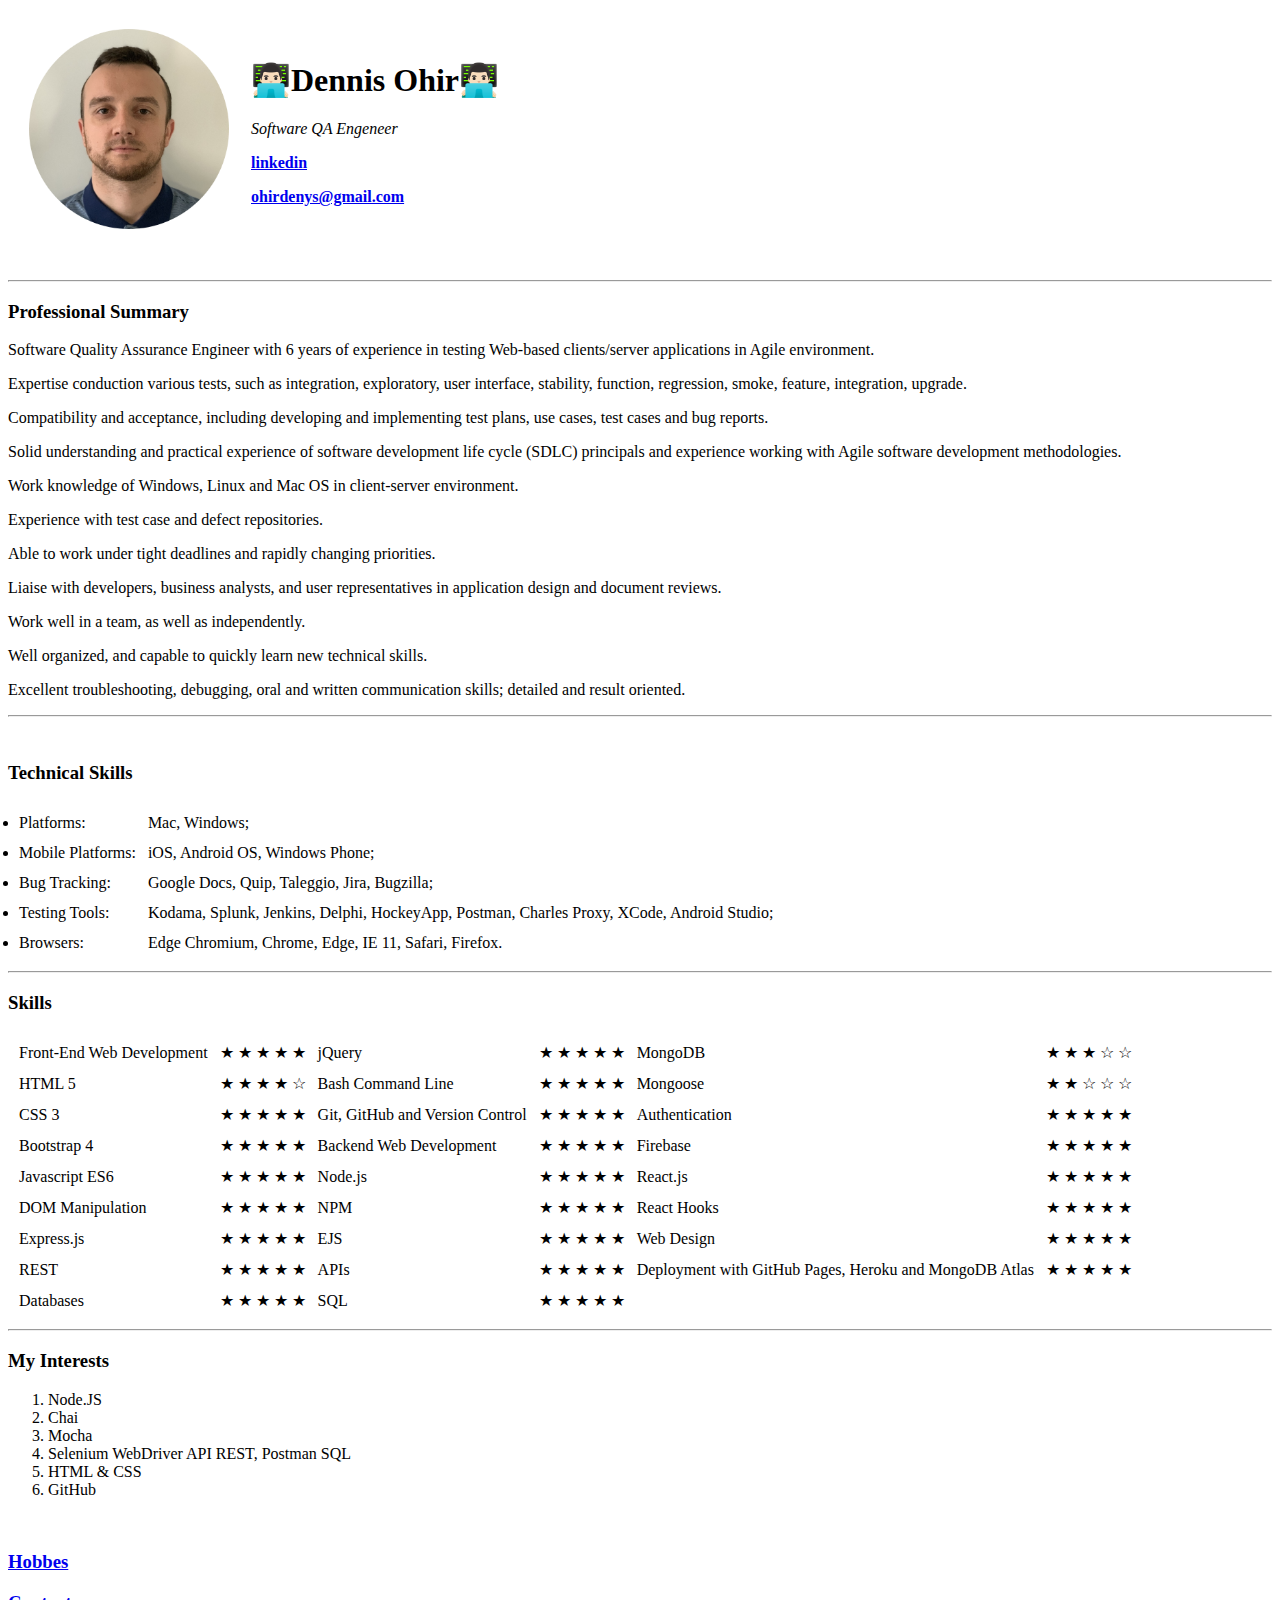
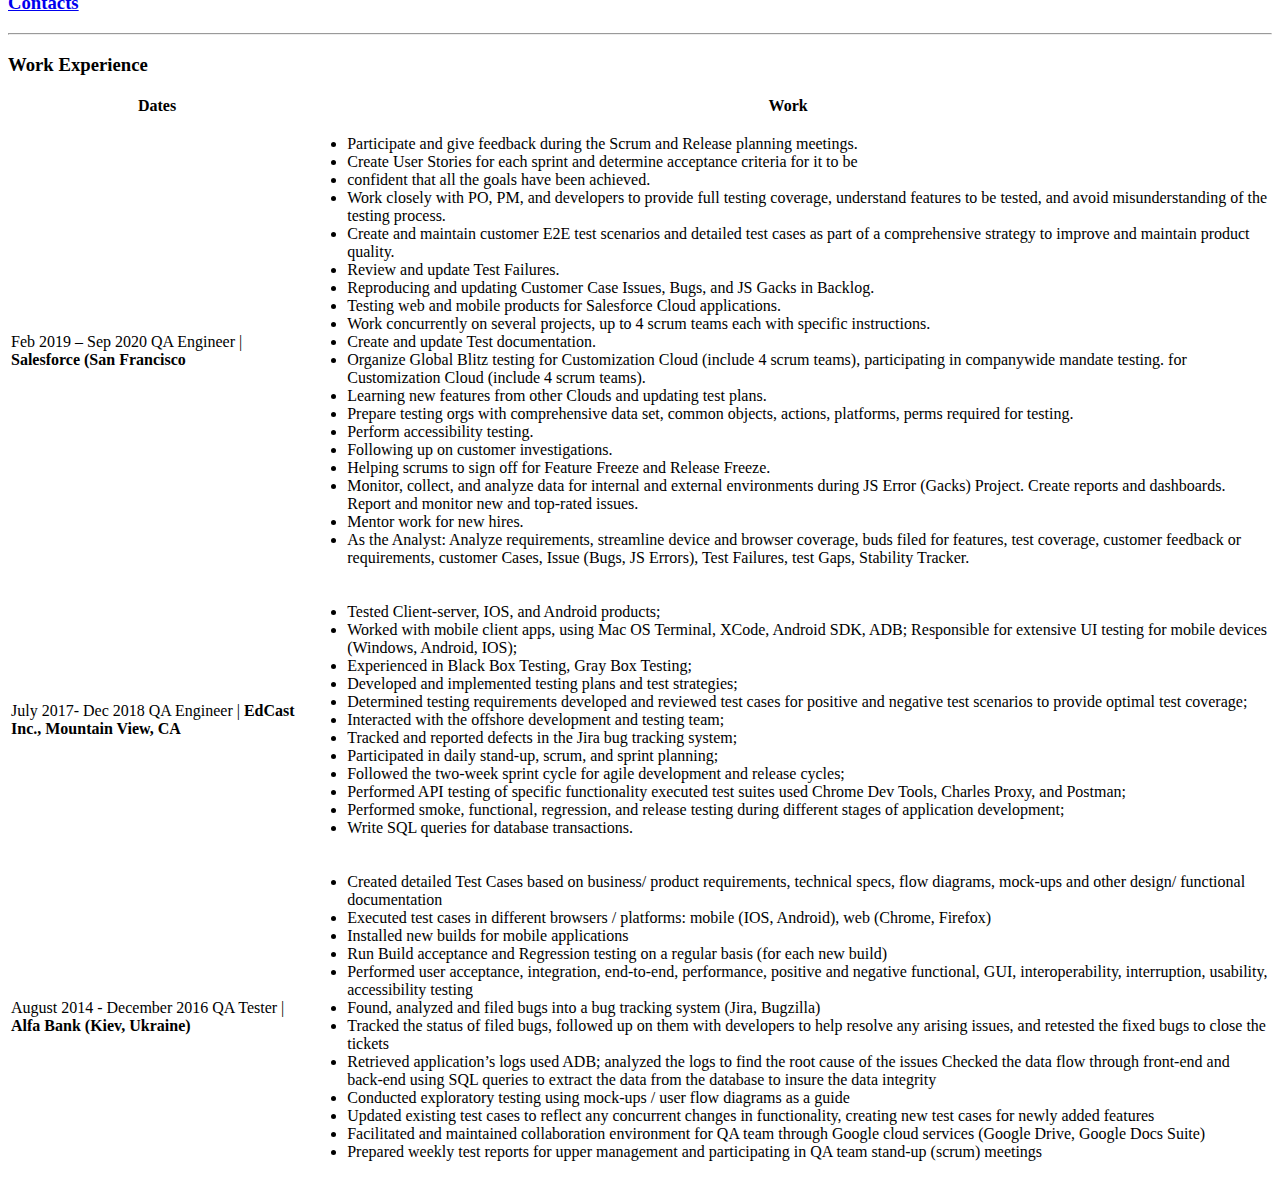
<file: index.html>
<!DOCTYPE html>
<html lang="en" dir="ltr">

<head>
  <meta charset="utf-8">
  <title>💻Dennis Personal Site</title>
</head>

<body>
  <table cellspacing=20>
    <tr>
      <td><img src="Dennis.png" width="200" height="200" alt="Dennis Resume picture"></td>
      <td>
        <h1>👨🏻‍💻Dennis Ohir👨🏻‍💻</h1>
        <p><i>Software QA Engeneer</i></p>
        <p><strong><a href="https://www.linkedin.com/in/dennis-o-6160231b5/">linkedin</a></strong></p>
        <p><strong><a href="https://mail.google.com/mail/u/1/#inbox?compose=new">ohirdenys@gmail.com</a></strong></p>
      </td>
    </tr>
  </table>

  <br>
  <hr>
  <h3><strong>Professional Summary</strong></h3>
  <p>Software Quality Assurance Engineer with 6 years of experience in testing Web-based clients/server applications in Agile environment.
  <p>Expertise conduction various tests, such as integration, exploratory, user interface, stability, function, regression, smoke, feature, integration, upgrade.</p>
  <p>Compatibility and acceptance, including developing and implementing test plans, use cases, test cases and bug reports.</p>
  <p>Solid understanding and practical experience of software development life cycle (SDLC) principals and experience working with Agile software development methodologies.</p>
  <p>Work knowledge of Windows, Linux and Mac OS in client-server environment.</p>
  <p>Experience with test case and defect repositories.</p>
  <p>Able to work under tight deadlines and rapidly changing priorities. </p>
  <p>Liaise with developers, business analysts, and user representatives in application design and document reviews.</p>
  <p>Work well in a team, as well as independently.</p>
  <p>Well organized, and capable to quickly learn new technical skills.</p>
  <p>Excellent troubleshooting, debugging, oral and written communication skills; detailed and result oriented.
  </p>
  <hr>
  <br>
  <h3>Technical Skills</h3>

  <table cellspacing=10>
    <tr>
      <td><li>Platforms:</li></td>
      <td>Mac, Windows;</td>
    </tr>
    <tr>
      <td><li>Mobile Platforms:</li></td>
      <td>iOS, Android OS, Windows Phone;</td>
    </tr>
    <tr>
      <td><li>Bug Tracking:</li></td>
      <td>Google Docs, Quip, Taleggio, Jira, Bugzilla;</td>
    </tr>
    <tr>
      <td><li>Testing Tools:</li></td>
      <td>Kodama, Splunk, Jenkins, Delphi, HockeyApp, Postman, Charles Proxy,
        XCode, Android Studio;</td>
    </tr>
    <tr>
      <td><li>Browsers:</li></td>
      <td>Edge Chromium, Chrome, Edge, IE 11, Safari, Firefox.</td>
    </tr>



    <table cellspacing="10">
      <hr>

      <h3><strong>Skills</strong></h3>
      <tr>
        <td>Front-End Web Development</td>
        <td>&#9733; &#9733; &#9733; &#9733; &#9733</td>
        <td>jQuery</td>
        <td>&#9733; &#9733; &#9733; &#9733; &#9733</td>
        <td>MongoDB</td>
        <td>&#9733; &#9733; &#9733; &#9734; &#9734</td>

      </tr>

      <tr>
        <td>HTML 5</td>
        <td>&#9733; &#9733; &#9733; &#9733; &#9734</td>
        <td>Bash Command Line</td>
        <td>&#9733; &#9733; &#9733; &#9733; &#9733</td>
        <td>Mongoose</td>
        <td>&#9733; &#9733; &#9734; &#9734; &#9734</td>
      </tr>

      <tr>
        <td>CSS 3</td>
        <td>&#9733; &#9733; &#9733; &#9733; &#9733</td>
        <td>Git, GitHub and Version Control</td>
        <td>&#9733; &#9733; &#9733; &#9733; &#9733</td>
        <td>Authentication</td>
        <td>&#9733; &#9733; &#9733; &#9733; &#9733</td>
      </tr>

      <tr>
        <td>Bootstrap 4</td>
        <td>&#9733; &#9733; &#9733; &#9733; &#9733</td>
        <td>Backend Web Development</td>
        <td>&#9733; &#9733; &#9733; &#9733; &#9733</td>
        <td>Firebase</td>
        <td>&#9733; &#9733; &#9733; &#9733; &#9733</td>
      </tr>

      <tr>
        <td>Javascript ES6</td>
        <td>&#9733; &#9733; &#9733; &#9733; &#9733</td>
        <td>Node.js</td>
        <td>&#9733; &#9733; &#9733; &#9733; &#9733</td>
        <td>React.js</td>
        <td>&#9733; &#9733; &#9733; &#9733; &#9733</td>
      </tr>

      <tr>
        <td>DOM Manipulation</td>
        <td>&#9733; &#9733; &#9733; &#9733; &#9733</td>
        <td>NPM</td>
        <td>&#9733; &#9733; &#9733; &#9733; &#9733</td>
        <td>React Hooks</td>
        <td>&#9733; &#9733; &#9733; &#9733; &#9733</td>
      </tr>

      <tr>
        <td>Express.js</td>
        <td>&#9733; &#9733; &#9733; &#9733; &#9733</td>
        <td>EJS</td>
        <td>&#9733; &#9733; &#9733; &#9733; &#9733</td>
        <td>Web Design</td>
        <td>&#9733; &#9733; &#9733; &#9733; &#9733</td>

      </tr>

      <tr>
        <td>REST</td>
        <td>&#9733; &#9733; &#9733; &#9733; &#9733</td>
        <td>APIs</td>
        <td>&#9733; &#9733; &#9733; &#9733; &#9733</td>
        <td>Deployment with GitHub Pages, Heroku and MongoDB Atlas</td>
        <td>&#9733; &#9733; &#9733; &#9733; &#9733</td>
      </tr>

      <tr>
        <td>Databases</td>
        <td>&#9733; &#9733; &#9733; &#9733; &#9733</td>
        <td>SQL</td>
        <td>&#9733; &#9733; &#9733; &#9733; &#9733</td>
      </tr>

    </table>

    <hr>

  </table>

  <h3>My Interests</h3>
  <ol>
    <li>Node.JS</li>
    <li>Chai</li>
    <li>Mocha</li>
    <li>Selenium WebDriver API REST, Postman SQL</li>
    <li>HTML & CSS</li>
    <li>GitHub</li>
  </ol>

  <br>
  <h3><a href="Hobbes.html">Hobbes</a></h3>
  <h3><a href="Contact Me.html">Contacts</a></h3>
  <hr>
  <h3>Work Experience</h3>
  <table>
    <thead>
      <th>Dates</th>
      <th>Work</th>

    </thead>
    <tbody>

    </tbody>
    <tr>
      <td>Feb 2019 – Sep 2020 QA Engineer | <strong>Salesforce (San Francisco</<strong></strong></td>
      <td>
        <ul>

          <li>Participate and give feedback during the Scrum and Release planning meetings.</li>
          <li>Create User Stories for each sprint and determine acceptance criteria for it to be</li>
          <li>confident that all the goals have been achieved.</li>
          <li>Work closely with PO, PM, and developers to provide full testing coverage, understand features to be tested, and avoid misunderstanding of the testing process.</li>
          <li>Create and maintain customer E2E test scenarios and detailed test cases as part of a comprehensive strategy to improve and maintain product quality.</li>
          <li>Review and update Test Failures.</li>
          <li>Reproducing and updating Customer Case Issues, Bugs, and JS Gacks in Backlog.</li>
          <li>Testing web and mobile products for Salesforce Cloud applications.</li>
          <li>Work concurrently on several projects, up to 4 scrum teams each with specific
            instructions.</li>
          <li>Create and update Test documentation.</li>
          <li>Organize Global Blitz testing for Customization Cloud (include 4 scrum teams),
            participating in companywide mandate testing. for Customization Cloud (include 4
            scrum teams).</li>
          <li>Learning new features from other Clouds and updating test plans.</li>
          <li>Prepare testing orgs with comprehensive data set, common objects, actions, platforms,
            perms required for testing.</li>
          <li>Perform accessibility testing.</li>
          <li>Following up on customer investigations.</li>
          <li>Helping scrums to sign off for Feature Freeze and Release Freeze.</li>
          <li>Monitor, collect, and analyze data for internal and external environments during JS Error
            (Gacks) Project. Create reports and dashboards. Report and monitor new and top-rated
            issues.</li>
          <li>Mentor work for new hires.</li>
          <li>As the Analyst: Analyze requirements, streamline device and browser coverage, buds
            filed for features, test coverage, customer feedback or requirements, customer Cases, Issue (Bugs, JS Errors), Test Failures, test Gaps, Stability Tracker.</li>
        </ul>
      </td>

    </tr>
    <tr>
      <td>July 2017- Dec 2018 QA Engineer | <strong>EdCast Inc., Mountain View, CA</strong></td>
      <td>
        <ul>
          <li>Tested Client-server, IOS, and Android products;</li>
          <li>Worked with mobile client apps, using Mac OS Terminal, XCode, Android SDK, ADB; Responsible for extensive UI testing for mobile devices (Windows, Android, IOS);</li>
          <li>Experienced in Black Box Testing, Gray Box Testing;</li>
          <li>Developed and implemented testing plans and test strategies;</li>
          <li>Determined testing requirements developed and reviewed test cases for positive and negative test scenarios to provide optimal test coverage;</li>
          <li>Interacted with the offshore development and testing team;</li>
          <li>Tracked and reported defects in the Jira bug tracking system;</li>
          <li>Participated in daily stand-up, scrum, and sprint planning;</li>
          <li>Followed the two-week sprint cycle for agile development and release cycles;</li>
          <li>Performed API testing of specific functionality executed test suites used Chrome Dev Tools, Charles Proxy, and Postman;</li>
          <li>Performed smoke, functional, regression, and release testing during different stages of application development;</li>
          <li>Write SQL queries for database transactions.</li>
        </ul>
      </td>

    </tr>
    <tr>
      <td>August 2014 - December 2016 QA Tester | <strong>Alfa Bank (Kiev, Ukraine)</strong></td>
      <td>
        <ul>
          <li>
            Created detailed Test Cases based on business/ product requirements, technical specs, flow diagrams, mock-ups and other design/ functional documentation</li>
          <li>Executed test cases in different browsers / platforms: mobile (IOS, Android), web (Chrome, Firefox)</li>
          <li>Installed new builds for mobile applications</li>
          <li>Run Build acceptance and Regression testing on a regular basis (for each new build)</li>
          <li>Performed user acceptance, integration, end-to-end, performance, positive and negative functional, GUI, interoperability, interruption, usability, accessibility testing</li>
          <li>Found, analyzed and filed bugs into a bug tracking system (Jira, Bugzilla)</li>
          <li>Tracked the status of filed bugs, followed up on them with developers to help resolve any arising issues, and retested the fixed bugs to close the tickets</li>
          <li>Retrieved application’s logs used ADB; analyzed the logs to find the root cause of the issues Checked the data flow through front-end and back-end using SQL queries to extract the data from the database to insure the data integrity</li>
          <li>Conducted exploratory testing using mock-ups / user flow diagrams as a guide</li>
          <li>Updated existing test cases to reflect any concurrent changes in functionality, creating new test cases for newly added features</li>
          <li>Facilitated and maintained collaboration environment for QA team through Google cloud services (Google Drive, Google Docs Suite)</li>
          <li>Prepared weekly test reports for upper management and participating in QA team stand-up (scrum) meetings
          </li>
        </ul>
      </td>
    </tr>
  </table>

</body>

</html>
</file>
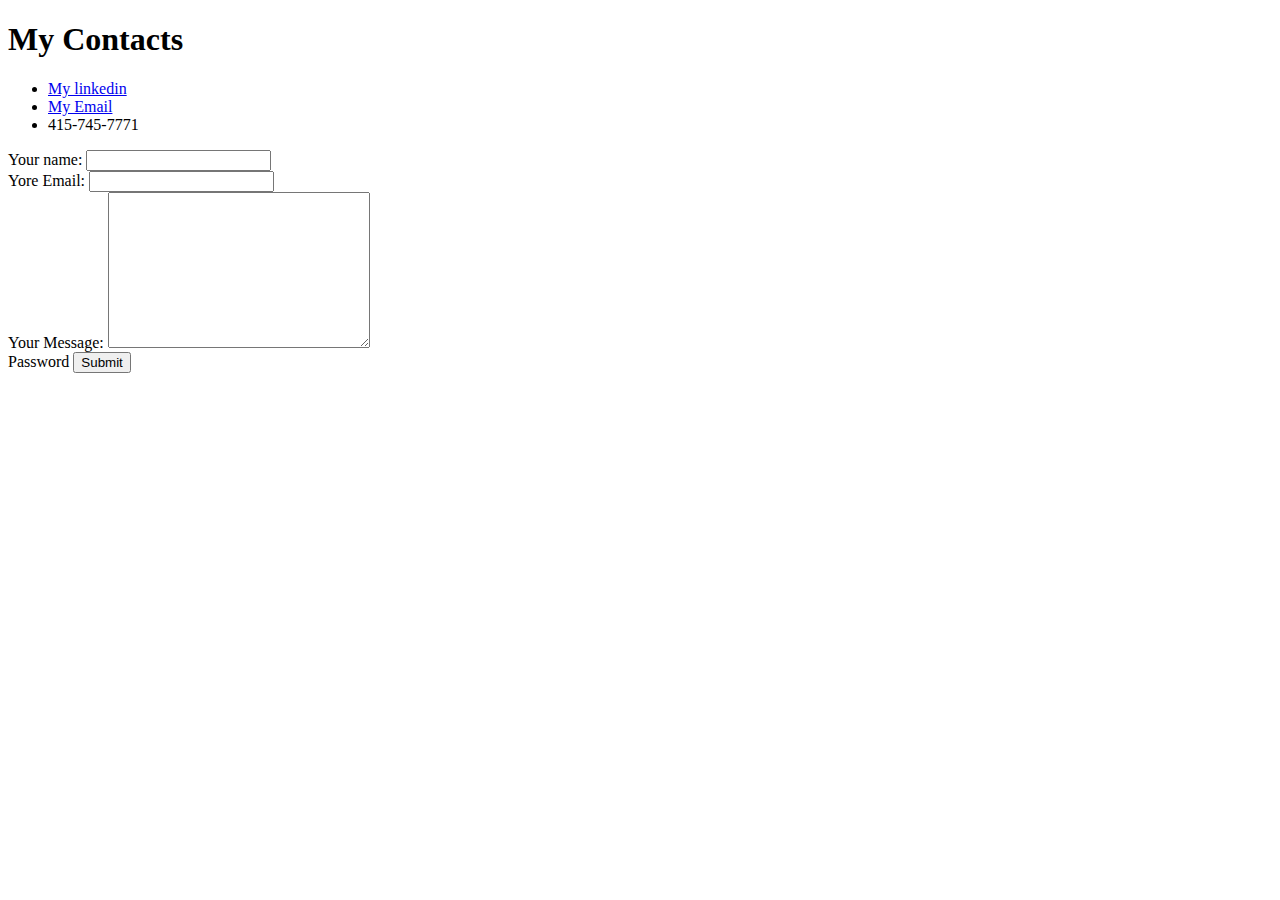
<file: Contact Me.html>
<!DOCTYPE html>
<html lang="en" dir="ltr">
  <head>
    <meta charset="utf-8">
    <title>Contact Me</title>
  </head>
  <body>
    <h1><strong>My Contacts</strong></h1>
    <p><ul>
      <li><a href=https://www.linkedin.com/in/dennis-o-6160231b5/>My linkedin</a></li>
      <li><a href="https://mail.google.com/mail/u/1/#inbox?compose=new">My Email</a></li>
      <li>415-745-7771</li>
    </ul></p>

    <form class="" action="mailto:ohirdenys@gmail.com" method="post" enctype="text/plain">
      <label>Your name:</label>
      <input type="text" name="yourName" value=""><br>
      <label>Yore Email:</label>
      <input type="text" name="yourEmail" value=""><br>
      <label>Your Message:</label>
      <textarea name="yourMessage " rows="10" cols="30"></textarea><br>
      <label>Password</label>
      <input type="submit" name="">

    </form>
  </body>
</html>
</file>
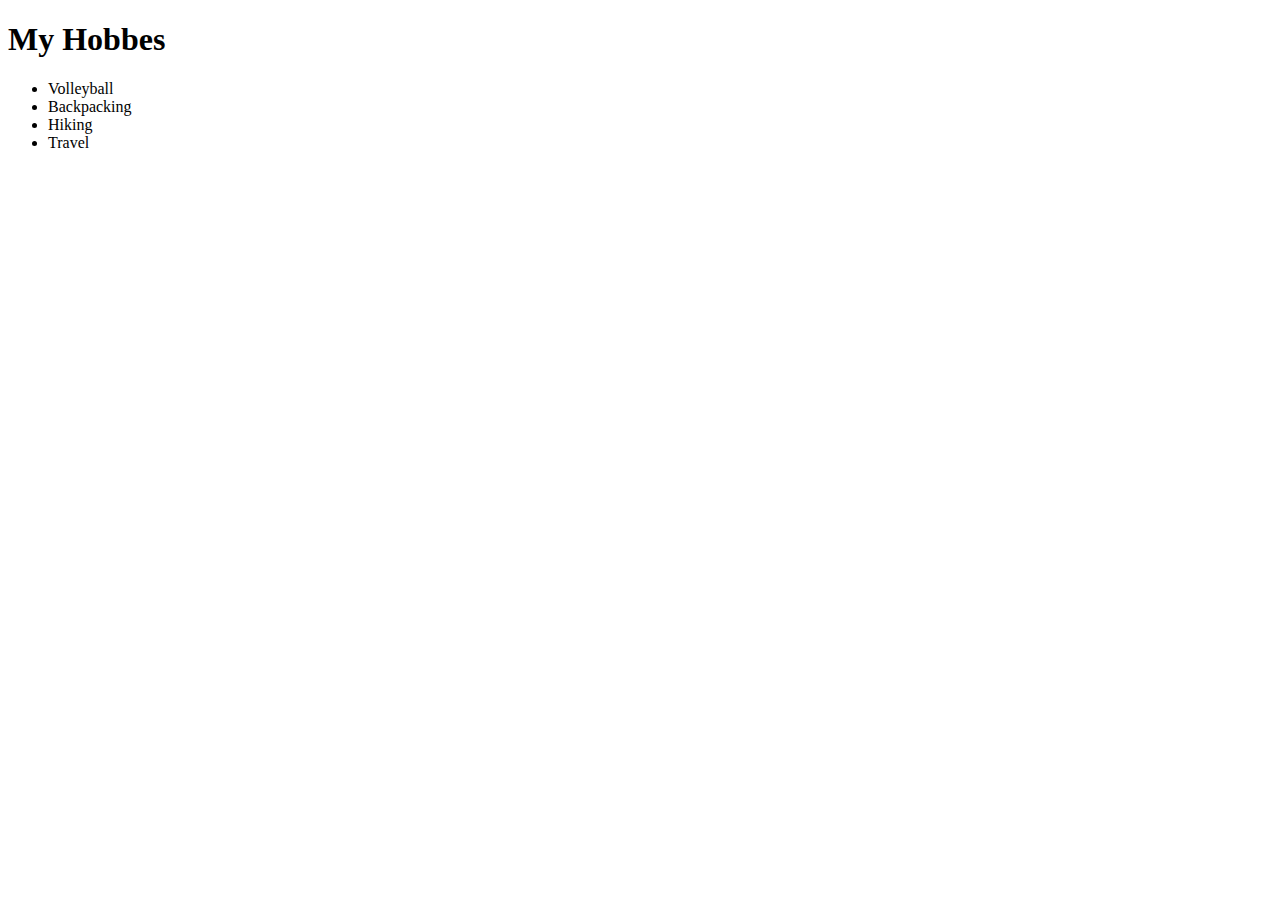
<file: Hobbes.html>
<!DOCTYPE html>
<html lang="en" dir="ltr">
  <head>
    <meta charset="utf-8">
    <title>My Hobbes</title>
  </head>
  <body>
    <h1>My Hobbes</h1>
    <ul>
      <li>Volleyball</li>
      <li>Backpacking</li>
      <li>Hiking</li>
      <li>Travel</li>

    </ul>

  </body>
</html>
</file>
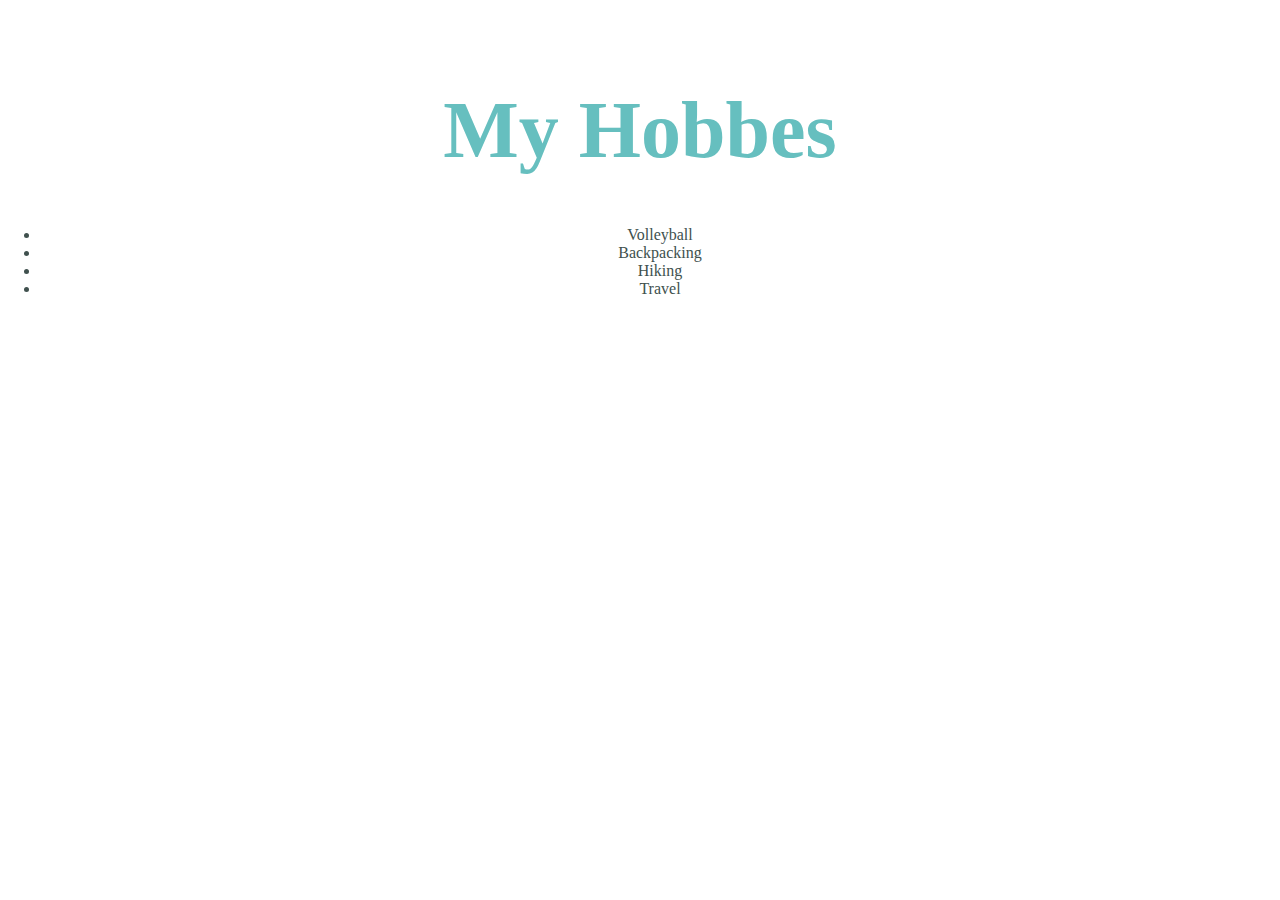
<file: CSS-My Resume/My Interests.html>
<!DOCTYPE html>
<html lang="en" dir="ltr">
  <head>

    <link rel="stylesheet" href="css/styles.css">

    <meta charset="utf-8">
    <title>My Hobbes</title>
  </head>
  <body>
    <h1>My Hobbes</h1>
    <ul>
      <li>Volleyball</li>
      <li>Backpacking</li>
      <li>Hiking</li>
      <li>Travel</li>

    </ul>

  </body>
</html>
</file>
<file: CSS-My Resume/css/styles.css>
body {
  color: #40514E;
  margin: 0;
  text-align: center;
  font-family : 'Merriweather', serif;
}

h1 {
  margin: 50px auto 0 auto;
  font-family: 'Sacramento', cursive;
  line-height: 2;
  font-size : 5rem; /*dinamic size (1em=100%=16px)*/
  color: #66BFBF
}

h2 {
  color: #66BFBF;
  font-family: 'Montserrat', sans-serif;
  font-size: 2.5rem;
  font-weight: normal;
  /* line-height: 2; */
  padding-bottom: 10px;
}

h3 {
  font-family: 'Montserrat', sans-serif;
  color : #11999E
}

p {
  line-height: 2;
}

hr {
  border: dotted #66BFBF 6px;
  border-bottom: none;
  width: 4%;
  margin: 100px auto;
}

a{
  color: #11999E;
  font-family: 'Montserrat', sans-serif;
  margin: 10px 20px;
  text-decoration: none;
}

a:hover{
  color: Green;

}
.skill-row {
  width: 50%;
  margin: 100px auto 100px auto;
  text-align: left;

}

.top-container {
  background-color: #E4F9F5;
  position: relative;
  padding-top: 100px;
}

a {
  color: #11999E
}

.middle-container {
  margin: 100px 0;
  background-color: white;

}

.bottom-container{
  background-color: #E4F9F5;
  padding: 50px 0 20px;
}

.pro {
  text-decoration: underline;
}

.intro {
  width: 70%;
  margin: auto;
}

.contact-me {
  width: 40%;
  margin: 40px auto 60px;
}

.paragraph {
  margin-bottom: 50px;
}

.copyright {
  font-size: 0.85rem;
  padding: 20px 0;
}

.top-cloud {
  position: absolute;
  right: 300px;
  top: 40px;
}

.button-cloud {
  position: absolute;
  left: 250px;
  top: 500px;
}

.code-image {
  width: 25%;
  float: left;
  margin-right: 30px;
}

.programer-image{
  width: 25%;
  float: right;
  margin-left: 30px;

}

.btn {
  background: #11CDD4;
  background-image: -webkit-linear-gradient(top, #11CDD4, #11999I);
  background-image: -moz-linear-gradient(top, #11CDD4, #11999I);
  background-image: -ms-linear-gradient(top, #11CDD4, #11999I);
  background-image: -o-linear-gradient(top, #11CDD4, #11999I);
  background-image: linear-gradient(to bottom, #11CDD4, #11999I);
  -webkit-border-radius: 8;
  -moz-border-radius: 8;
  border-radius: 8px;
  font-family: 'Montserrat', sans-serif;
  color: #ffffff;
  font-size: 20px;
  padding: 10px 20px 10px 20px;
  text-decoration: none;
}

.btn:hover {
  background: #30E3CB;
  background-image: -webkit-linear-gradient(top, #30E3CB, #2BC4AD);
  background-image: -moz-linear-gradient(top, #30E3CB, #2BC4AD);
  background-image: -ms-linear-gradient(top, #30E3CB, #2BC4AD);
  background-image: -o-linear-gradient(top, #30E3CB, #2BC4AD);
  background-image: linear-gradient(to bottom, #30E3CB, #2BC4AD);
  text-decoration: none;
}
</file>
